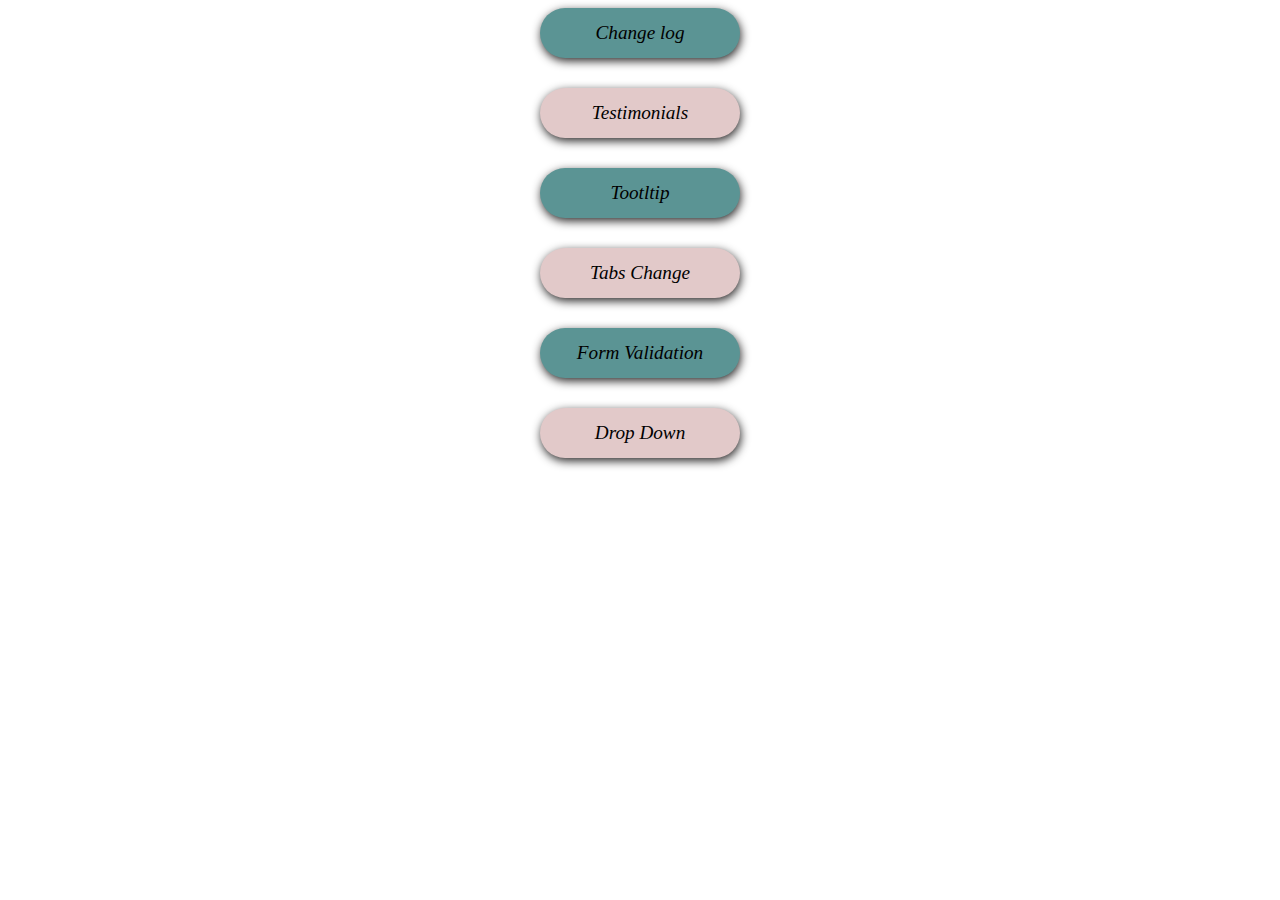
<file: index.html>
<!DOCTYPE html>
<html lang="en">
<head>
    <meta charset="UTF-8">
    <meta name="viewport" content="width=device-width, initial-scale=1.0">
    <title>Document</title>
    <link rel="stylesheet" href="tasks.css">
</head>
<body>
    <div class="container">
        <div class="card card-odd">
        <a href="./changelog.html" title="change log">Change log</a>
        </div>
    
        <div class="card card-even">
        <a href="./testmonials.html">Testimonials</a>
        </div>

        <div class="card card-odd">
        <a href="./tooltip.html">Tootltip</a>
        </div>

        <div class="card card-even">
        <a href="./tabs.html">Tabs Change</a>
        </div>

        <div class="card card-odd">
        <a href="formValidation.html">Form Validation</a>
        </div>

        <div class="card card-even">
        <a href="./dropDown.html">Drop Down</a>
        </div>
    </div>



    
</body>
</html>
</file>
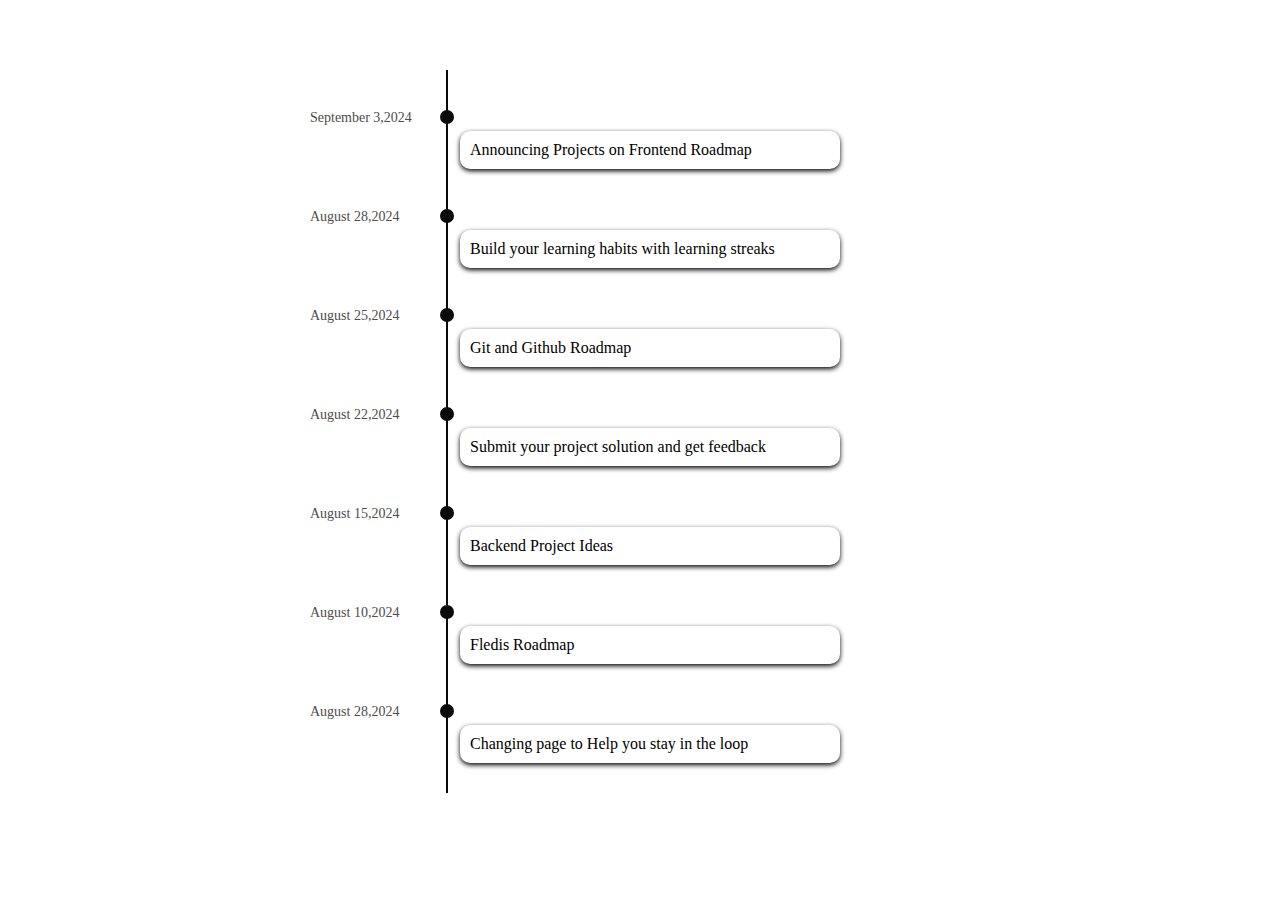
<file: changelog.html>
<!DOCTYPE html>
<html lang="en">
<head>
    <meta charset="UTF-8">
    <meta name="viewport" content="width=device-width, initial-scale=1.0">
    <title>Document</title>
    <link rel="stylesheet" href="changelog.css">
</head>
<body>
    <div class="time-line">
        <div class="top-line"></div>
        </div>
    <div class="time-line-container">
        <div class="time-line-one">
            <div class="dot"></div>
            <div class="date">September 3,2024</div>
            <!-- <div class="status">Order Purchased</div> -->
            <div class="content">
               Announcing Projects on Frontend Roadmap
            </div>
        </div>
    </div>

    <div class="time-line-container">
        <div class="time-line-one">
            <div class="dot"></div>
            <div class="date">August 28,2024</div>
            <!-- <div class="status">Order Purchased</div> -->
            <div class="content">
                Build your learning habits with learning streaks
            </div>
        </div>
    </div>

    <div class="time-line-container">
        <div class="time-line-one">
            <div class="dot"></div>
            <div class="date">August 25,2024</div>
            <!-- <div class="status">Order Purchased</div> -->
            <div class="content">
                Git and Github Roadmap
            </div>
        </div>
    </div>

    <div class="time-line-container">
        <div class="time-line-one">
            <div class="dot"></div>
            <div class="date">August 22,2024</div>
            <!-- <div class="status">Order Purchased</div> -->
            <div class="content">
                Submit your project solution and get feedback
            </div>
        </div>
    </div>

    <div class="time-line-container">
        <div class="time-line-one">
            <div class="dot"></div>
            <div class="date">August 15,2024</div>
            <!-- <div class="status">Order Purchased</div> -->
            <div class="content">
                Backend Project Ideas
            </div>
        </div>
    </div>

    <div class="time-line-container">
        <div class="time-line-one">
            <div class="dot"></div>
            <div class="date">August 10,2024</div>
            <!-- <div class="status">Order Purchased</div> -->
            <div class="content">
                Fledis Roadmap
            </div>
        </div>
    </div>

    <div class="time-line-container">
        <div class="time-line-one">
            <div class="dot"></div>
            <div class="date">August 28,2024</div>
            <!-- <div class="status">Order Purchased</div> -->
            <div class="content">
                Changing page to Help you stay in the loop
            </div>
        </div>
    </div>
    


    
</body>
</html>
</file>
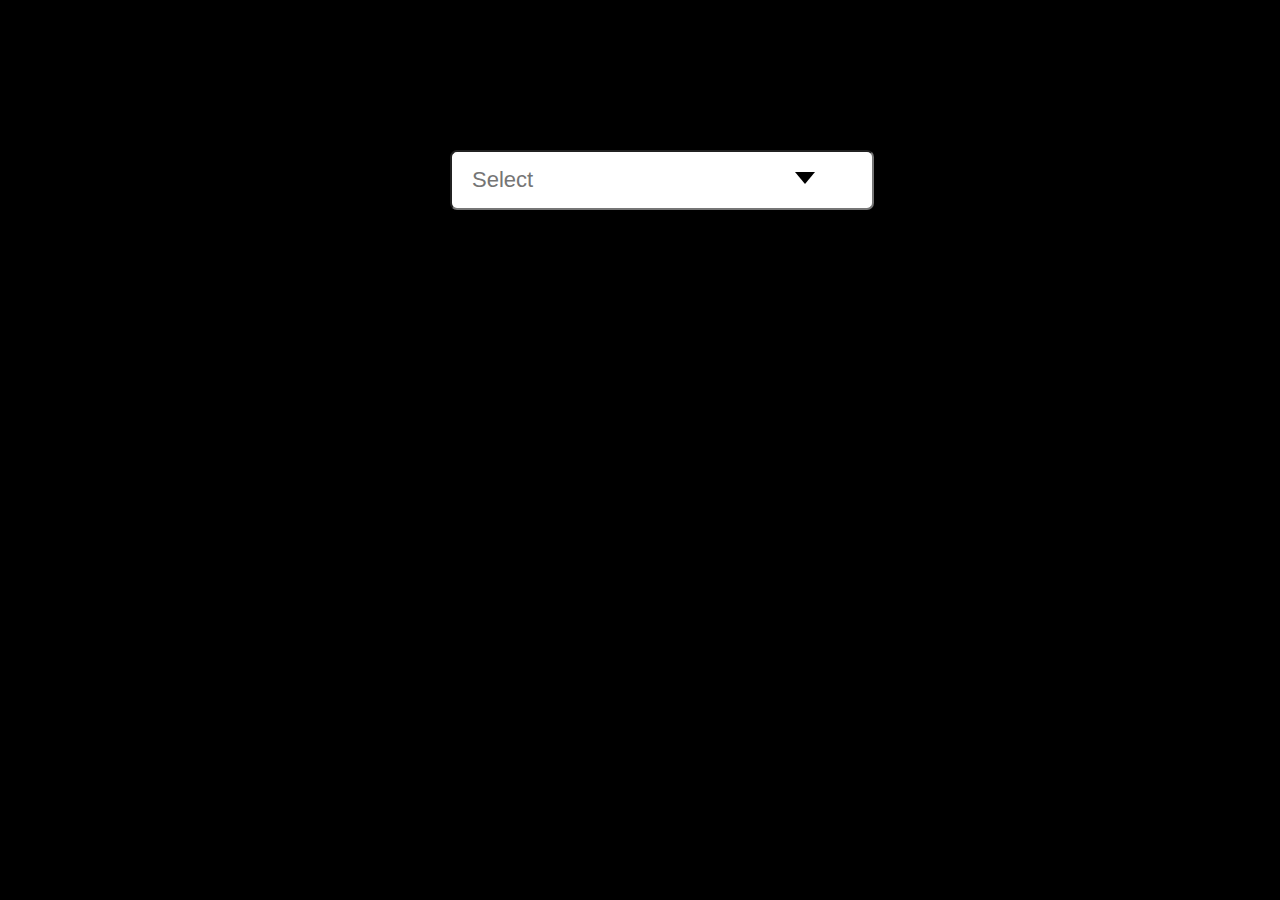
<file: dropdown.html>
<!DOCTYPE html>
<html lang="en">
<head>
    <meta charset="UTF-8">
    <meta name="viewport" content="width=device-width, initial-scale=1.0">
    <title>DropDown</title>
    <link rel="stylesheet" href="dropDown.css">
</head>
<body>
    <div class="aligncenter">
    <div class="select-box">
        <div class="select-option">
            <input type="text" placeholder="Select" id="ivalue" readonly name="">
        </div>
        <div class="content">
            
            <ul class="options">
                <li>HTML</li>
                <li>CSS</li>
                <li>JAVA SCRIPT</li>
                <li>React</li>
                <li>Type Script</li>
                <li>Remix</li>
                <li>Next Js</li>
                <li>Node Js</li>
            </ul>
        </div>
    </div>
</div>
<script src="dropDown.js"></script>
</body>
</html>
</file>
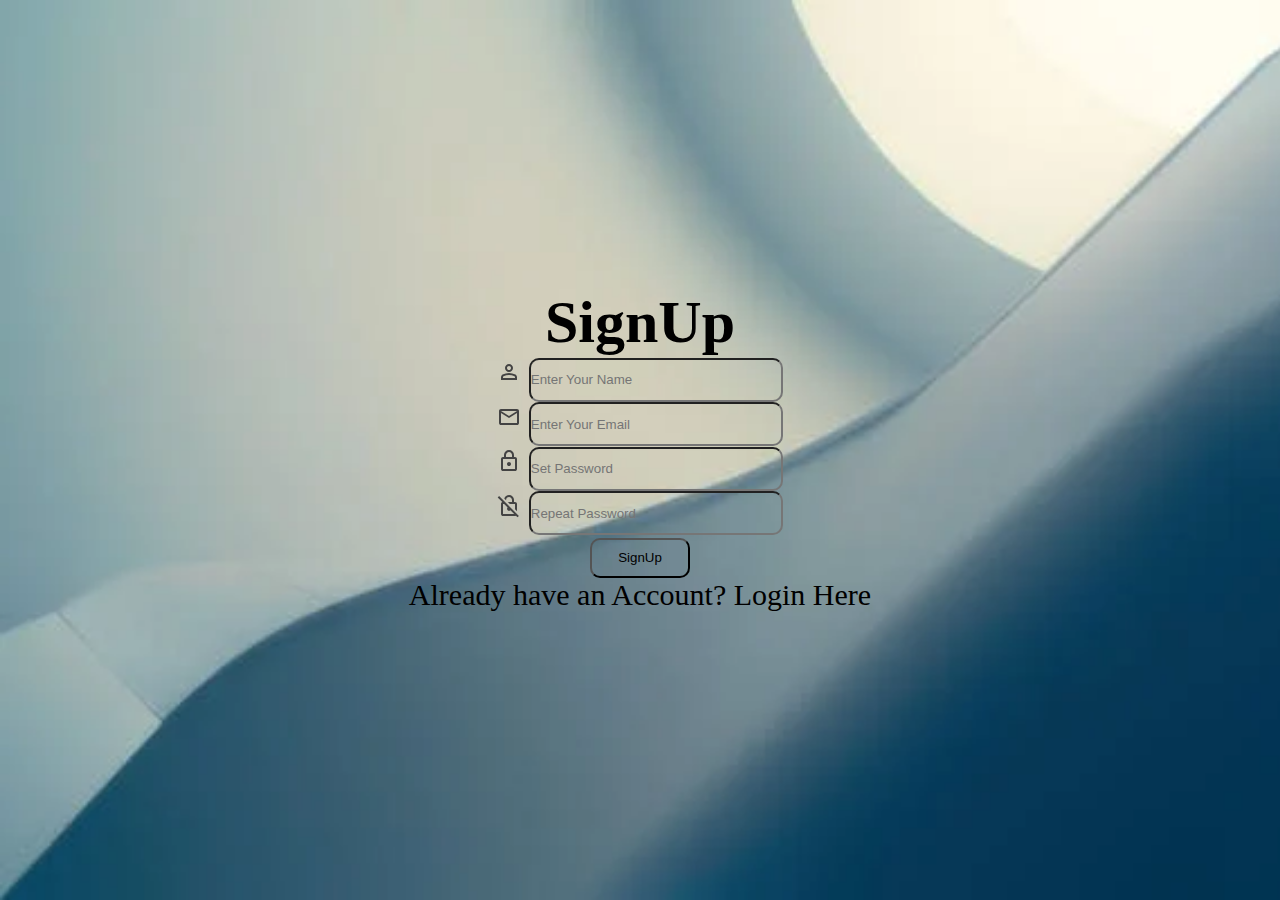
<file: formValidation.html>
<!DOCTYPE html>
<html lang="en">
<head>
    <meta charset="UTF-8">
    <meta name="viewport" content="width=device-width, initial-scale=1.0">
    <title>Form Validation/Signup</title>
    <link rel="stylesheet" href="formValidation.css">
    <script src="formValidation.js" defer></script>
</head>
<body>
    <div class="wrapper">
        <h1>SignUp</h1>
        <form>
            <div>
                <label for="firstname-input">
                    <img src="person.svg">
                </label>
                <input type="text" name="firstname" id="firstname-input" placeholder="Enter Your Name" required>
            </div>
            <div>
                <label for="email-input">
                    <img src="mail.svg">
                </label>
                <input type="email" name="email" id="email-input" placeholder="Enter Your Email" required>
            </div>
            <div>
                <label for="password-input">
                    <img src="lock.svg">
                </label>
                <input type="password" name="password" id="password-input" placeholder="Set Password" required>
            </div>
            <div>
                <label for="repeatPassword">
                    <img src="lock2.svg">
                </label>
                <input type="password" name="password" id="repeatPassword-input" placeholder="Repeat Password" required>
            </div>
            <button type="submit">SignUp</button>
        </form>
        <p>Already have an Account? <a href="login.html">Login Here</a></p>
    </div>
</body>
</html>
</file>
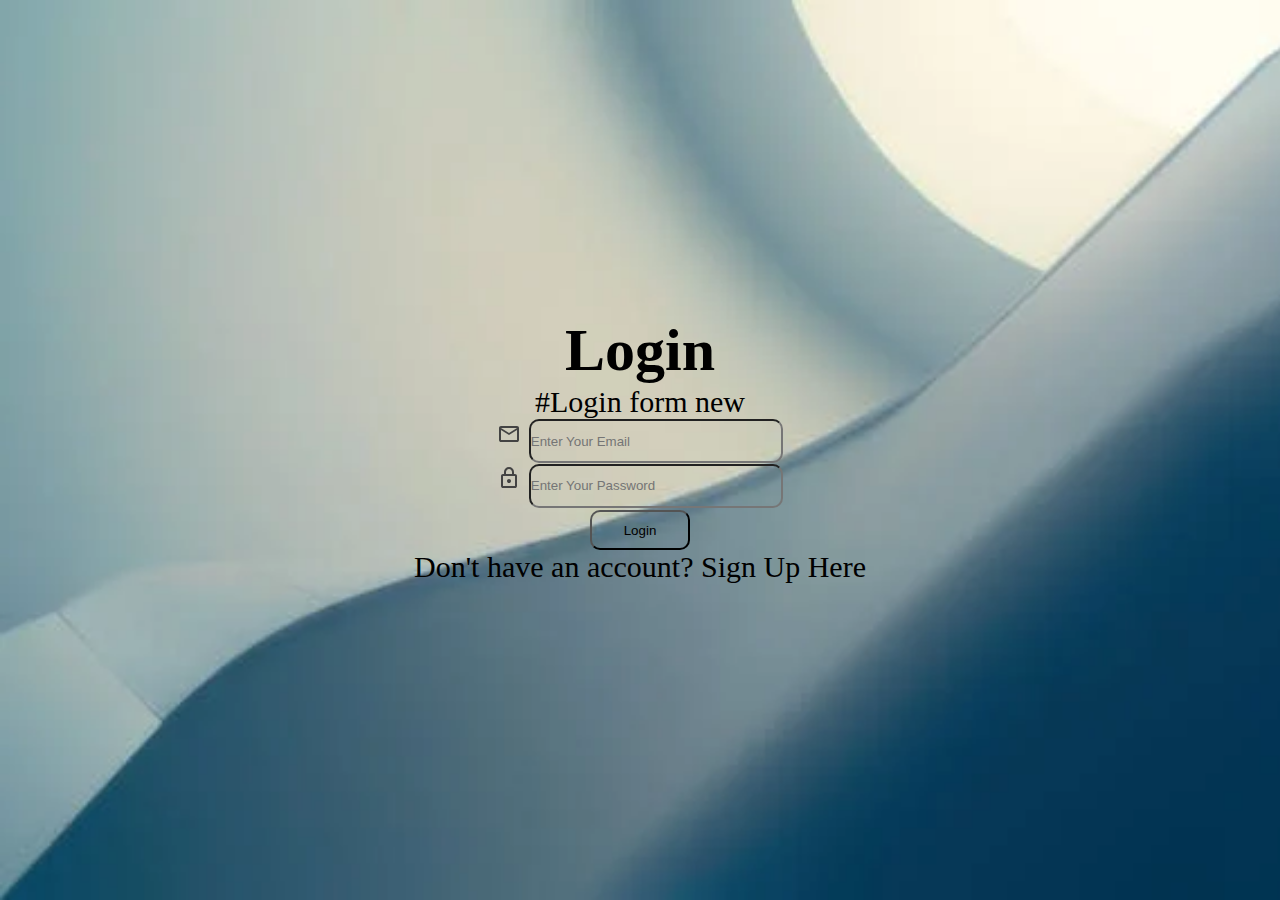
<file: login.html>
<!DOCTYPE html>
<html lang="en">
<head>
    <meta charset="UTF-8">
    <meta name="viewport" content="width=device-width, initial-scale=1.0">
    <title>Login</title>
    <link rel="stylesheet" href="formValidation.css">
</head>
<body>
    <div class="wrapper">
        <h1>Login</h1>
        #Login form new
        <form id="loginForm">
            <div>
                <label for="email-login">
                    <img src="mail.svg" alt="email icon">
                </label>
                <input type="email" name="email" id="email-login" placeholder="Enter Your Email" required>
            </div>
            <div>
                <label for="password-login">
                    <img src="lock.svg" alt="password icon">
                </label>
                <input type="password" name="password" id="password-login" placeholder="Enter Your Password" required>
            </div>
            <button type="submit">Login</button>
        </form>
        <p>Don't have an account? <a href="formValidation.html">Sign Up Here</a></p>
    </div>

    <script src="login.js"></script>
</body>
</html>
</file>
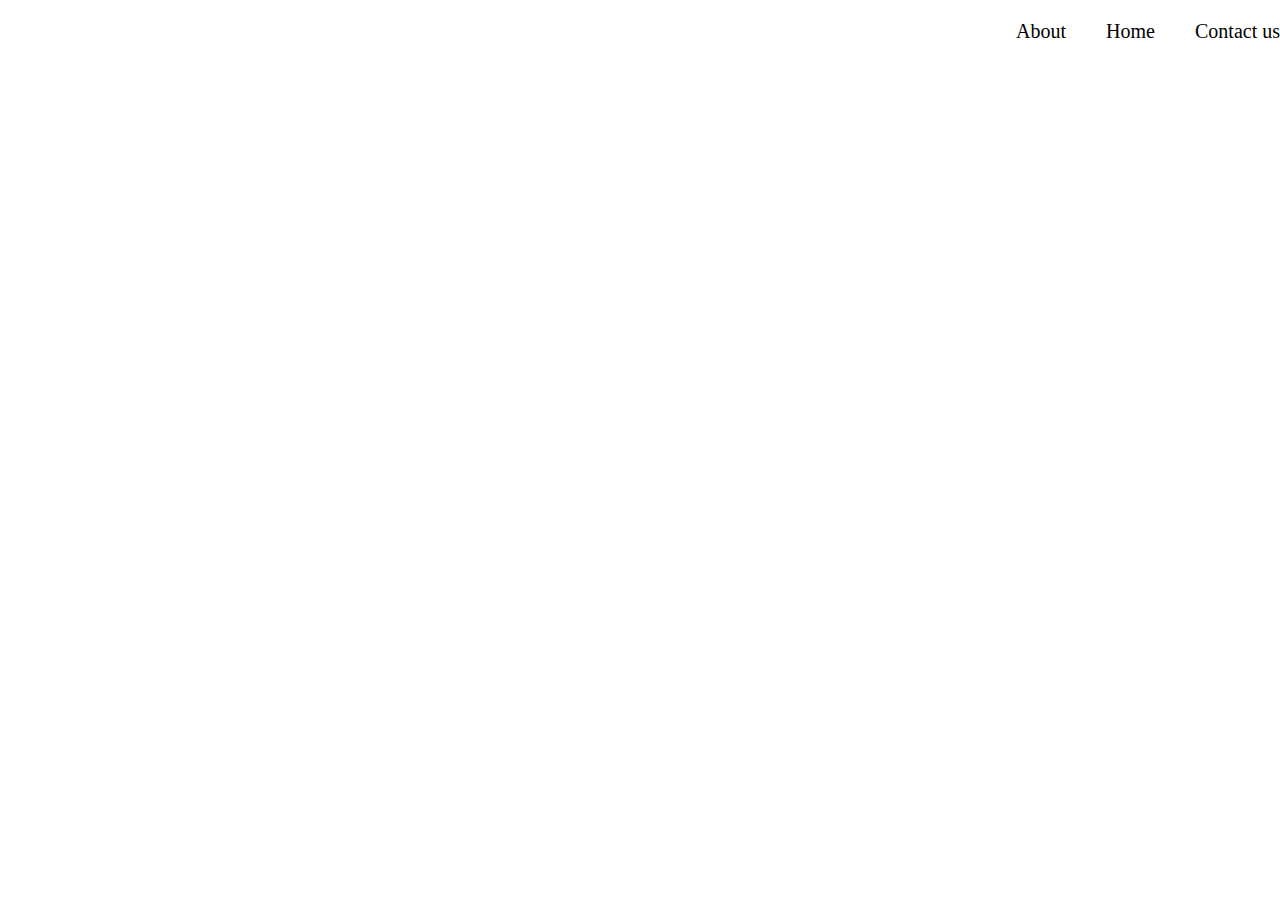
<file: practice.html>
<!DOCTYPE html>
<html lang="en">
<head>
    <meta charset="UTF-8">
    <meta name="viewport" content="width=device-width, initial-scale=1.0">
    <title>Document</title>
    <link rel="stylesheet" href="practise.css">
</head>
<body>
    <div class="container">
        <div class="header">
            <div class="navbar">
            <li>About</li>
            <span class="tooltip">tootltip</span>
            <li>Home</li>
            <li>Contact us</li>
            </div>        
        </div>
    </div>
</body>
</html>
</file>
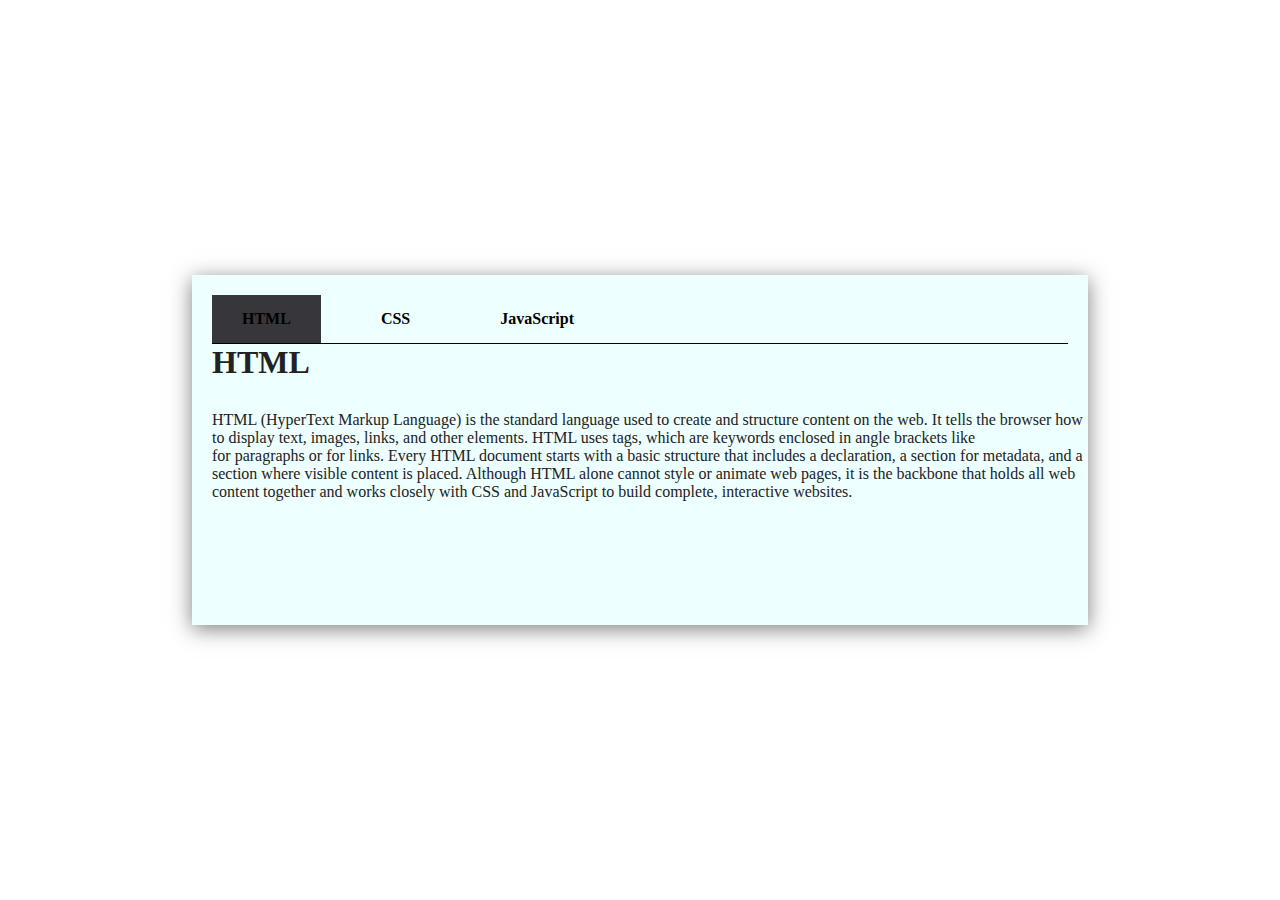
<file: tabs.html>
<!DOCTYPE html>
<html lang="en">
<head>
    <meta charset="UTF-8">
    <meta name="viewport" content="width=device-width, initial-scale=1.0">
    <title>Tabs</title>
    <link rel="stylesheet" href="tabs.css">
</head>
<body>
    <div class="container">
        <div class="tabsGroup">
            <div class="tabs active" onclick="openTab(this,'content1')">HTML</div>
            <div class="tabs" onclick="openTab(this,'content2')">CSS</div>
            <div class="tabs" onclick="openTab(this,'content3')">JavaScript</div>
        </div>
       <div class="contentsGroup">
        <div class="contents active" id="content1" >
            <h1>HTML</h1>
            <P>HTML (HyperText Markup Language) is the standard language used to create and structure content on the web. It tells the browser how to display text, images, links, and other elements. HTML uses tags, which are keywords enclosed in angle brackets like <p> for paragraphs or <a> for links. Every HTML document starts with a basic structure that includes a <!DOCTYPE html> declaration, a <head> section for metadata, and a <body> section where visible content is placed. Although HTML alone cannot style or animate web pages, it is the backbone that holds all web content together and works closely with CSS and JavaScript to build complete, interactive websites.
            </P>
        </div>
        <div class="contents" id="content2" >
            <h1>CSS</h1>
            <p>
            CSS (Cascading Style Sheets) is a language used to style and design web pages. While HTML structures the content, CSS controls how that content looks—such as colors, fonts, spacing, layout, and animations. It helps make websites more visually appealing and user-friendly. CSS works by selecting HTML elements and applying styles to them. For example, you can use CSS to make text red, center a button, or create responsive layouts that adjust to different screen sizes. CSS can be written directly inside HTML using  tags, inline with the style attribute, or in separate (.css) files that are linked to the HTML document. It plays a vital role in web development by separating design from structure, allowing developers to maintain and update the look of a website more easily.
            </p>
        </div>
        <div class="contents" id="content3" >
            <H1>JAVA SCRIPT </H1>
            <p>
            JavaScript is a programming language that enables interactive features on web pages. It allows developers to create dynamic content, control multimedia, animate images, and much more. JavaScript runs in the browser, making it possible to respond to user actions like clicks, form submissions, and keyboard inputs without needing to reload the page. It can manipulate HTML and CSS, allowing for real-time updates to the content and style of a webpage. JavaScript is essential for building modern web applications and is often used alongside HTML and CSS. It can be included directly in HTML files using
            script  tags or linked as external .js files. With frameworks like React, Angular, and Vue.js, JavaScript has become even more powerful for creating complex user interfaces and single-page applications.
            </p>
       </div>

    </div>
    <script src="tabs.js"></script>
</body>
</html>
</file>
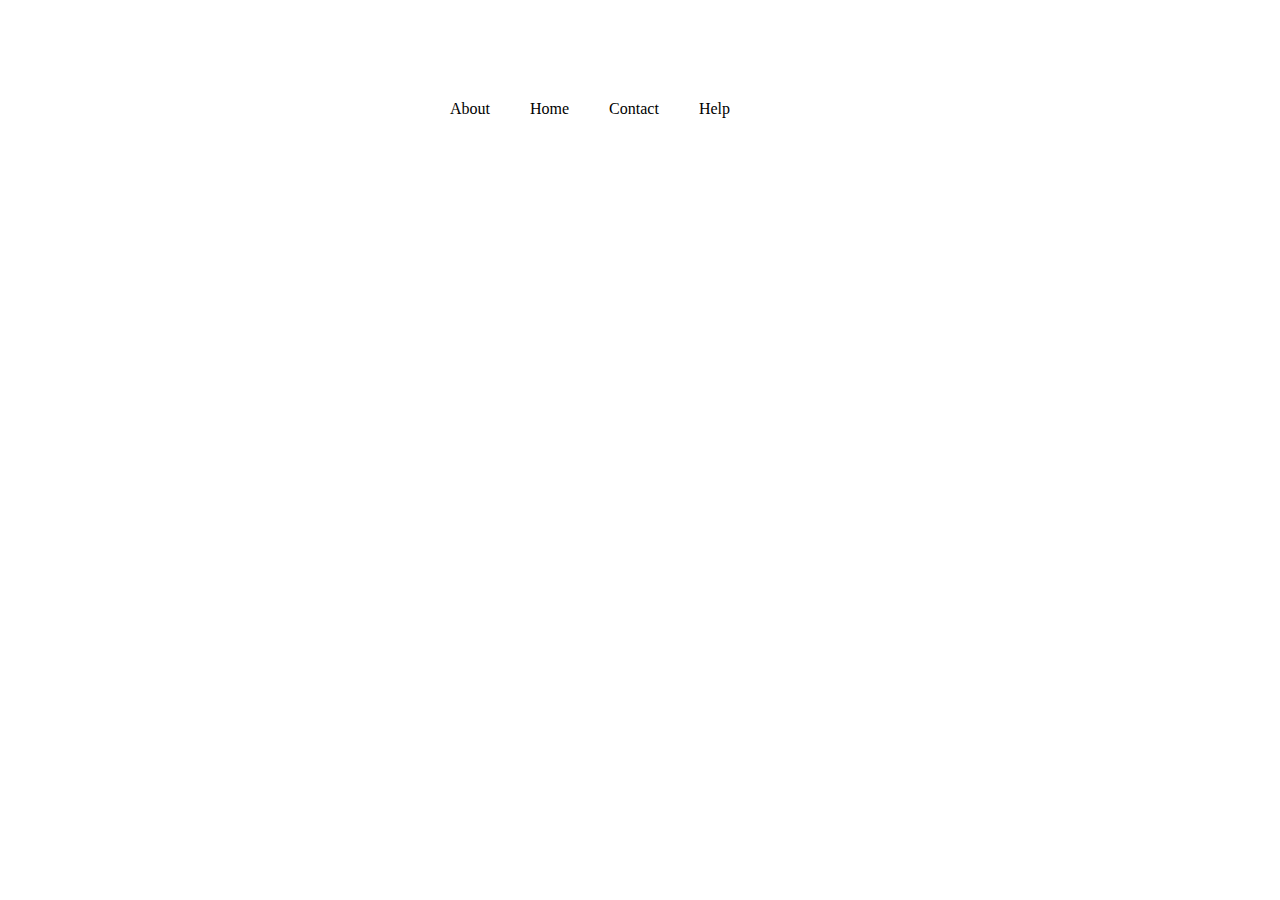
<file: tooltip.html>
<!DOCTYPE html>
<html lang="en">
<head>
    <meta charset="UTF-8">
    <meta name="viewport" content="width=device-width, initial-scale=1.0">
    <title>Document</title>
    <link rel="stylesheet" href="tooltip.css">
</head>
<body>
    <div class="tooltip">
        <span class="tooltip-text tooltip-text-left" >About</span>
        <span>About</span>
    </div>
    
    <div class="tooltip">
        <span class="tooltip-text tooltip-text-top" >Home</span>
        <span>Home</span>
    </div>

    <div class="tooltip">
        <span class="tooltip-text tooltip-text tooltip-text-bottom" >Contact</span>
        <span>Contact</span>
    </div>
    
    <div class="tooltip">
        <span class="tooltip-text tooltip-text-right" >Help</span>
        <span>Help</span>
    </div>
    
    
</body>
</html>
</file>
<file: tasks.css>
*{
    margin: 500;
    padding: 0;
}
body{
  display: flex;
  justify-content: center;
}
.container {
  display: flex;
  flex-direction: column;
  justify-content: center;
  align-items: center;
  gap: 30px;
  max-width: 50%;
  
}

.card{
    height: 50px;
    width: 50vw;
    width: 200px;
    box-shadow: 1px 3px 10px rgb(42, 40, 40);
    display: flex;
    justify-content: center;
    align-items: center;
    border-radius: 30px;
}
a{
  text-decoration: none;
  color: black;
  font-size: larger;
  font-style: oblique;
}
.card-odd {
  background-color: rgb(91, 148, 148);
  align-self: flex-end;
}
.card-even {
  background-color: rgb(226, 201, 201);
  align-self: flex-start;
}
</file>
<file: changelog.css>
*{
    margin: 0;
    padding: 0;
    box-sizing: border-box;
}
body{
    padding-top: 60px;
    margin: auto;
    max-width: 400px;

}
.time-line{
    padding: 20px;
    position: relative;
}
.time-line-one{
    padding-left: 20px;
    position: relative;
    padding-bottom: 30px;
   
}
.time-line-one::before{
    content: "";
    position: absolute;
    left: 6px;
    width: 2px;
    height: 100%;
    background-color: #0a0a0a;
}
.time-line-one .dot{
    position: absolute;
    top:10px;
    left: 0px;
    width: 14px;
    height: 14px;
    border-radius: 50%;
    background-color: rgb(11, 11, 11);
}
.time-line-one .date{
    font-size: 14px;
    color: #4e4c4c;
    margin-bottom:5px;
}
.time-line-one .content{
    padding: 10px;
    border-radius:10px ;
    box-shadow:0 2px 5px ;
}
.time-line-one .date{
    margin-left: -150px;
    padding-top: 10px;
}
.top-line {
  content: "";
    position: absolute;
    top: 10px;
    left: 6px;
    width: 2px;
    height: 100%;
    background-color: #0a0a0a;
}
</file>
<file: dropDown.css>
*{
    margin: 0;
    padding: 0;
}
body{
    background-color:black;
}
.aligncenter{
    display:flex;
    justify-content:center;
    align-items:center;
}

.select-box{
    margin-top: 150px;
    width: 380px;
    position: relative;
    
}
.select-option{
    position:relative;
}
.select-option input{
    width:100%;
    background-color:white;
    color:#000;
    border-radius:7px;
    cursor:pointer;
    font-size:22px;
    padding:15px 20px;
    
}
.select-option:after{
    content:"";
    border-top:12px solid #000;
    border-left:10px solid transparent;
    border-right:10px solid transparent;
    position:absolute;
    right:15px;
    top:50%;
    margin-top:-8px;
}
.content{
    background-color:#fff;
    position:absolute;
    color:#000;
    border-radius:7px;
    margin-top:15px;
    width:100%;
    z-index:999;
    display:none;
    padding-left:40px
}

.options{
    margin-top:10px;
    max-height:250px;
    overflow-y:auto;
    padding:0;

}
.options li{
    padding:10px 15px;
    border-radius:5px;
    font-size:21px;
    cursor:pointer;
    border-bottom:1px solid gray;
}
.options li:hover{
    background-color:gray;
}
.select-box.active .content{
    display:block;
}
.select-box.active .select-option:after{
    transform:rotate(180deg);
}
</file>
<file: formValidation.css>
*{
    margin: 0;
    padding: 0;
}
    html{
        font-family:cursive;
        font-size: 12pt;
        text-align: center;
    }
    body{
        min-height: 100vh;
        background-image: url(bg.jpg);
        background-size: cover;
        display: flex;
        justify-content: center;
        align-items: center;
        font-size: 30px;
    }
    input{
        height: 40px;
        border-radius: 10px;
        background-color: transparent;
        width: 250px;
        
    }
    button{
        height: 40px;
        width: 100px;
        border-radius: 10px;
        background-color: transparent;
    }
    button:hover{
        background-color: rgb(234, 225, 225);
        font:white
    }
    input:hover{
        border:2px solid rgb(120, 120, 242)
    }
    a{
        text-decoration: none;
        color: black;
    }
</file>
<file: practise.css>
*{
    margin: 0;
    padding: 0;
}
.navbar{
    display: flex;
    justify-content: end;
    gap: 40px;
}
li{
    list-style: none;
    font-size: 20px;
}
.header{
    margin-top: 20px;
}
.navbar{
    position: relative;
    
    border-bottom: 1px;
}
.navbar .tooltip{
    visibility: hidden;
    width: 120px;
    background-color: black;
    color: white;
    text-align: center;
    border-radius: 6px;
    position: absolute;
    z-index:1;
}
.navbar:hover .tooltip{
    visibility: visible;
    gap: -100px;
    

}
</file>
<file: tabs.css>
*{
    margin: 0;
    border: 0;
    box-sizing: border-box;
}
body{
    height: 100vh;
    width: 100vw;
    display: flex;
    justify-content: center;
    align-items: center;
}
.container{
    width: 70%;
    height: 350px;
    background-color: #eff;
    overflow: hidden;
    box-shadow: 0px 4px 20px 0px rgba(0,0,0,0.5);
    position: absolute;
    display: flex;
    flex-direction: column;
    padding: 20px;
}

.tabsGroup {
    display: flex;
    gap: 30px;
    font-weight: bold;
    border-bottom: 1px solid #000;
}
.tabsGroup .tabs{
    padding: 15px 30px;
    cursor: pointer;
}

.contentsGroup .contents{
    position:absolute;
    color: #222;
    width: calc(100%-60px);
    transform: translateX(105%);
    
}
h1{
    padding-bottom: 30px;
}
.contentsGroup .contents.active{
    transform: translateX(0);
}
.tabsGroup .active{
    background-color:rgb(54, 54, 59) ;
}
</file>
<file: tooltip.css>
*{
    margin: 0;
    padding: 0;
    box-sizing: border-box;
}
body{
    
    display: flex;
    justify-content: center;
    align-items: center;
    padding-right: 100px;
    margin-top: 100px;
    gap: 40px;

}
.tooltip{
    position: relative;
    cursor: pointer;
    
}
.tooltip-text{
    position: absolute;
    background-color: #000;
    color: white;
    white-space: nowrap;
    padding: 10px;
    border-radius: 10px;
    visibility: hidden;

}
.tooltip-text::before{
   content: "";
   position: absolute;
}

.tooltip-text-top {
    bottom: 150%; 
    left: 50%;
    transform: translateX(-50%); 
}

.tooltip-text-top::before {
    top: 100%; 
    left: 50%;
    transform: translateX(-50%);
    border: 10px solid transparent;
    border-top-color: #000; 
}

.tooltip:hover .tooltip-text-top {
    visibility: visible;
    opacity: 1;
}


.tooltip-text-left {
    top: 50%;
    right: 120%;
    transform: translateY(-50%);
    margin-right:10px ;
}

.tooltip-text-left::before {
    top: 50%;
    left: 100%;
    transform: translateY(-50%);
    border: 10px solid transparent;
    border-left-color: #000; 
}

.tooltip:hover .tooltip-text-left {
    visibility: visible;
    opacity: 1;
}

.tooltip-text-right {
    top: 50%;
    left: 120%;
    transform: translateY(-50%);
    margin-left: 10px;
}

.tooltip-text-right::before {
    top: 50%;
    right: 100%;
    transform: translateY(-50%);
    border: 10px solid transparent;
    border-right-color: #000; 
}

.tooltip:hover .tooltip-text-right {
    visibility: visible;
    opacity: 1;
}

.tooltip-text-bottom {
    top: 150%;
    left: 50%;
    transform: translateX(-50%);
}

.tooltip-text-bottom::before {
    bottom: 100%;
    left: 50%;
    transform: translateX(-50%);
    border: 10px solid transparent;
    border-bottom-color: #000; 
}

.tooltip:hover .tooltip-text-bottom {
    visibility: visible;
    opacity: 1;
}
</file>
